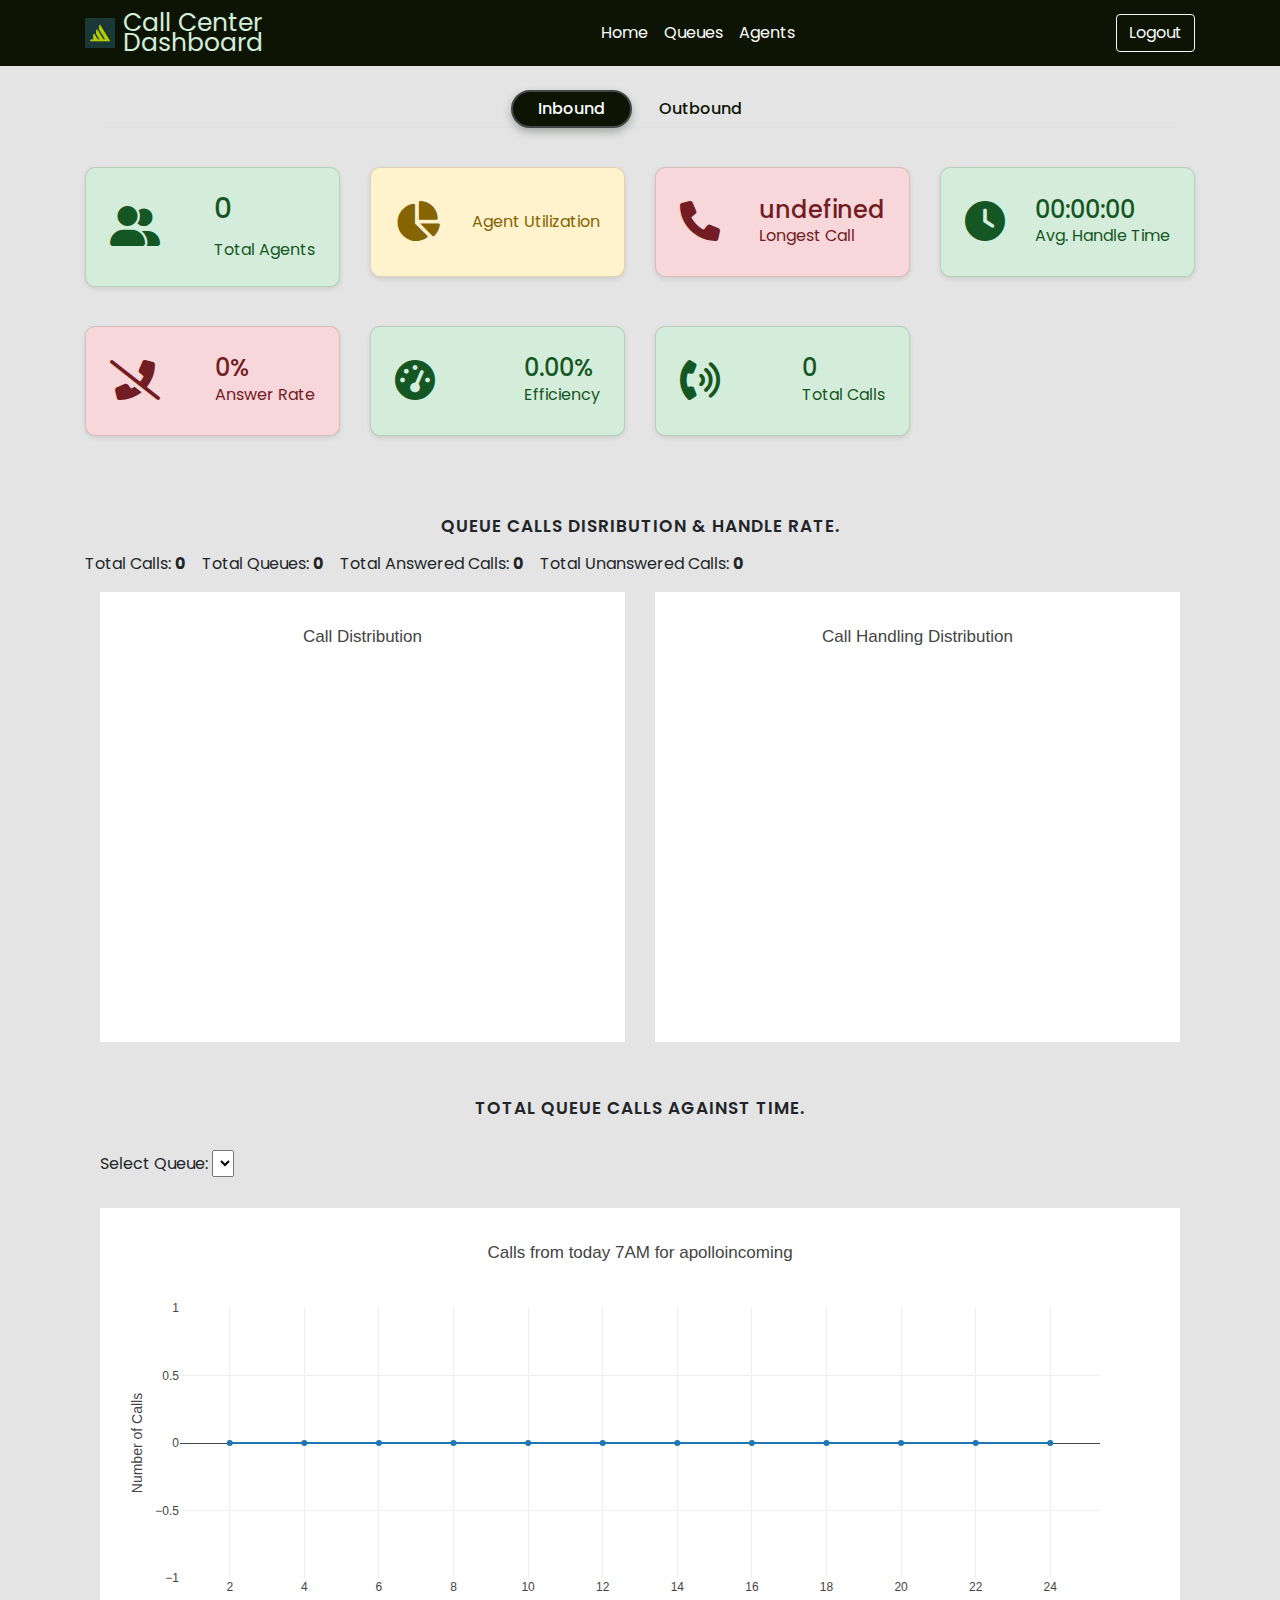
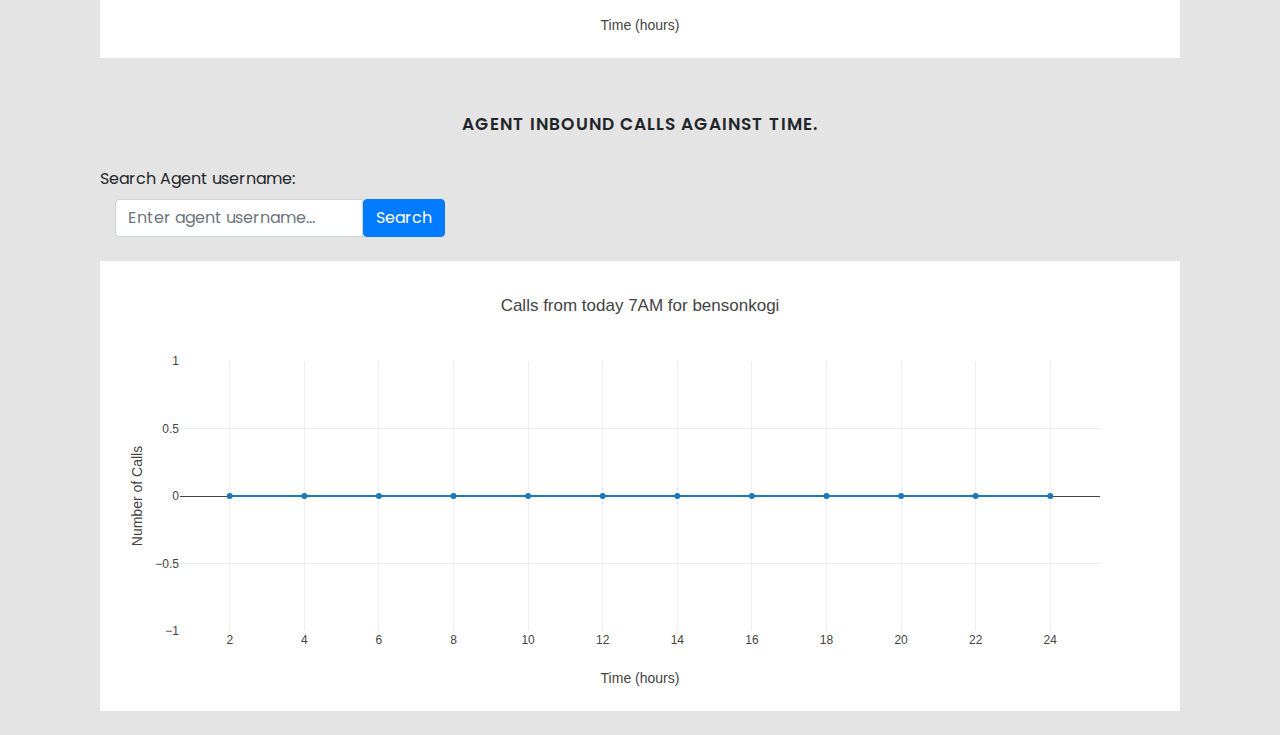
<file: ke/index.html>
<!DOCTYPE html>
<html lang="en">

<head>
    <meta charset="UTF-8">
    <meta name="viewport" content="width=device-width, initial-scale=1.0">
    <link rel="icon" type="image/x-icon" href="logo.jpeg">
    <title>CC Dashboard</title>

    <!-- Bootstrap CSS -->
    <link href="https://stackpath.bootstrapcdn.com/bootstrap/4.5.2/css/bootstrap.min.css" rel="stylesheet">
    <link rel="stylesheet" href="css/style.css">

    <!-- cdn icons -->
    <!-- Font Awesome for Icons -->
    <link rel="stylesheet" href="https://cdnjs.cloudflare.com/ajax/libs/font-awesome/6.0.0-beta3/css/all.min.css">

    <!-- jQuery dependency -->
    <script src="https://code.jquery.com/jquery-2.2.4.min.js"
        integrity="sha256-BbhdlvQf/xTY9gja0Dq3HiwQF8LaCRTXxZKRutelT44=" crossorigin="anonymous"></script>

    <!-- External JavaScript dependencies -->
    <script src="http://172.27.229.25:8090/assets/javascripts/shotgun.js" type="text/javascript"></script>
    <script src="cti.js" type="text/javascript"></script>
    <script src="callback.js" type="text/javascript"></script>
    <script src="membership.js" type="text/javascript"></script>

    <!-- WebRTC and SIP APIs -->
    <script src="xc_webrtc.js" type="text/javascript"></script>

    <!-- Plotly JS -->
    <script src="https://cdn.plot.ly/plotly-latest.min.js"></script>
    <style>

    </style>
</head>

<body>

    <nav class="navbar navbar-expand-lg navbar-custom">
        <div class="container">
            <!-- Logo and Company Name -->
            <a class="navbar-brand d-flex align-items-center" href="#">
                <img src="logo.jpeg" alt="Logo" width="30" height="30" class="d-inline-block align-text-top">
                <span class="ml-2 logo">Call Center <br> Dashboard</span>
            </a>

            <!-- Hamburger menu for mobile view -->
            <button class="navbar-toggler" type="button" data-bs-toggle="collapse" data-bs-target="#navbarNav"
                aria-controls="navbarNav" aria-expanded="false" aria-label="Toggle navigation">
                <span class="navbar-toggler-icon"></span>
            </button>

            <!-- Navigation Links -->
            <div class="collapse navbar-collapse justify-content-center" id="navbarNav">
                <ul class="navbar-nav">
                    <li class="nav-item">
                        <a class="nav-link active" aria-current="page" href="index.html">Home</a>
                    </li>
                    <li class="nav-item">
                        <a class="nav-link" href="queues.html">Queues</a>
                    </li>
                    <li class="nav-item">
                        <a class="nav-link" href="agents.html">Agents</a>
                    </li>
                </ul>
            </div>

            <!-- Login Button on the right -->
            <div class="d-flex">
                <a class="btn btn-outline-light" id="logout_btn" href="#">Logout</a>
            </div>
        </div>
    </nav>

    <!-- main section -->
    <div class="container my-3">

        <div class="container my-4">
            <ul class="nav nav-tabs justify-content-center" id="myTab" role="tablist">
                <li class="nav-item">
                    <a class="nav-link active custom-tab" id="inbound-tab" data-toggle="tab" href="#inbound" role="tab"
                        aria-controls="inbound" aria-selected="true">Inbound</a>
                </li>
                <li class="nav-item">
                    <a class="nav-link custom-tab" id="outbound-tab" data-toggle="tab" href="#outbound" role="tab"
                        aria-controls="outbound" aria-selected="false">Outbound</a>
                </li>
            </ul>
        </div>


        <div class="tab-content" id="myTabContent">
            <div class="tab-pane fade show active" id="inbound" role="tabpanel" aria-labelledby="inbound-tab">
                <div class="row g-3">
                    <div class="col-md-3 card-cards">
                        <div class="card card-custom card-success p-4">
                            <div class="d-flex justify-content-between align-items-center">
                                <div class="icon-container">
                                    <i class="fas fa-user-friends"></i>
                                </div>
                                <div>
                                    <h3 class="card-title total-agents" id="inboundAgentCountDisplay"></h3>
                                    <p class="card-text">Total Agents</p>
                                </div>
                            </div>
                        </div>
                    </div>

                    <div class="col-md-3 card-cards">
                        <div class="card card-custom card-warning p-4">
                            <div class="d-flex justify-content-between align-items-center">
                                <div class="icon-container">
                                    <i class="fas fa-chart-pie"></i>
                                </div>
                                <div>
                                    <h4 class="card-title mb-0" id="inboundAgentUtilization"></h4>
                                    <p class="card-text">Agent Utilization</p>
                                </div>
                            </div>
                        </div>
                    </div>

                    <div class="col-md-3 card-cards">
                        <div class="card card-custom card-danger p-4">
                            <div class="d-flex justify-content-between align-items-center">
                                <div class="icon-container">
                                    <i class="fas fa-phone"></i>
                                </div>
                                <div>
                                    <h4 class="card-title mb-0 longest-call" id="longestQueueCall"></h4>
                                    <p class="card-text">Longest Call</p>
                                </div>
                            </div>
                        </div>
                    </div>

                    <div class="col-md-3 card-cards">
                        <div class="card card-custom card-success p-4">
                            <div class="d-flex justify-content-between align-items-center">
                                <div class="icon-container">
                                    <i class="fas fa-clock"></i>
                                </div>
                                <div>
                                    <h4 class="card-title mb-0 average-handle-time" id="inboundAverageHandleTime"></h4>
                                    <p class="card-text">Avg. Handle Time</p>
                                </div>
                            </div>
                        </div>
                    </div>

                    <div class="col-md-3 card-cards">
                        <div class="card card-custom card-danger p-4">
                            <div class="d-flex justify-content-between align-items-center">
                                <div class="icon-container">
                                    <i class="fas fa-phone-slash"></i>
                                </div>
                                <div>
                                    <h4 class="card-title mb-0" id="answerRate"></h4>
                                    <p class="card-text">Answer Rate</p>
                                </div>
                            </div>
                        </div>
                    </div>

                    <div class="col-md-3 card-cards">
                        <div class="card card-custom card-success p-4">
                            <div class="d-flex justify-content-between align-items-center">
                                <div class="icon-container">
                                    <i class="fas fa-tachometer-alt"></i>
                                </div>
                                <div>
                                    <h4 class="card-title mb-0 agentEfficiency" id="inboundAgentEfficiency"></h4>
                                    <p class="card-text">Efficiency</p>
                                </div>
                            </div>
                        </div>
                    </div>

                    <div class="col-md-3 card-cards">
                        <div class="card card-custom card-success p-4">
                            <div class="d-flex justify-content-between align-items-center">
                                <div class="icon-container">
                                    <i class="fas fa-phone-volume"></i>
                                </div>
                                <div>
                                    <h4 class="card-title mb-0 agentEfficiency" id="totalCallsCard"></h4>
                                    <p class="card-text">Total Calls</p>
                                </div>
                            </div>
                        </div>
                    </div>

                </div>

                <div class="graph-section">

                    <div class="container text-center my-2">
                        <div class="row">
                            <div class="col-md-12">
                                <div class="section-heading pt-5 mb-2">
                                    <h4>queue Calls Disribution & handle rate.</h4>
                                </div>
                            </div>
                        </div>
                    </div>

                    <!-- pie charts section -->
                    <div class="container">
                        <div class="row">
                            <div id="stats d-flex" class="d-flex">
                                <p class="mr-3">Total Calls: <b><span id="totalCalls">0</span></b></p>
                                <p class="mr-3">Total Queues: <b><span id="totalQueues">0</span></b></p>
                                <p class="mr-3">Total Answered Calls: <b><span id="totalAnswered">0</span></b></p>
                                <p class="mr-3">Total Unanswered Calls: <b><span id="totalUnanswered">0</span></b></p>
                            </div>
                        </div>
                        <div class="row">
                            <div class="col-md-6">
                                <div id="myPlot" style="width:100%;max-width:700px"></div>
                            </div>

                            <div class="col-md-6">
                                <div id="myPlot2" style="width:100%;max-width:700px"></div>
                            </div>
                        </div>
                    </div>
                    <!-- pie charts section -->

                    <div class="container text-center my-2">
                        <div class="row">
                            <div class="col-md-12">
                                <div class="section-heading pt-5 mb-2">
                                    <h4>total queue calls against time.</h4>
                                </div>
                            </div>
                        </div>
                    </div>

                    <!-- Dropdown for selecting queues -->
                    <div class="container mt-4">
                        
                        <div class="mb-3">
                            <label for="queueSelect" class="form-label">Select Queue:</label>
                            <select id="queueSelect" class="form-select">
                                <option selected disabled>Select a queue</option>
                                <!-- Queue options will be inserted here -->
                            </select>
                        </div>
                        
                        <!-- Div for the line graph -->
                        <div id="myLineGraph" class="chart mt-4"></div>
                    </div>
                    <div class="container text-center my-2">
                        <div class="row">
                            <div class="col-md-12">
                                <div class="section-heading pt-5 mb-2">
                                    <h4>agent inbound calls against time.</h4>
                                </div>
                            </div>
                        </div>
                    </div>

                    <div class="container">
                        <div class="form-group mt-4">
                            <label for="agentSearch" class="form-label">Search Agent username:</label>
                            <div class="col-md-4">
                                <div class="input-group">
                                    <input type="text" id="agentSearch" class="form-control"
                                        placeholder="Enter agent username...">
                                    <button id="searchButton" class="btn btn-primary" type="button">Search</button>
                                </div>
                            </div>
                        </div>
                        <div id="AgentGraph" class="chart my-4"></div>
                    </div>

                </div>

            </div>

            <!-- Outbound stats -->
            <div class="tab-pane fade" id="outbound" role="tabpanel" aria-labelledby="outbound-tab">
                <div class="row g-3">
                    <div class="col-md-3 card-cards">
                        <div class="card card-custom card-success p-4">
                            <div class="d-flex justify-content-between align-items-center">
                                <div class="icon-container">
                                    <i class="fas fa-phone"></i>
                                </div>
                                <div>
                                    <h4 class="card-title mb-0 total-outbound-calls" id="outboundAgentsCount"></h4>
                                    <p class="card-text">Total Agents</p>
                                </div>
                            </div>
                        </div>
                    </div>

                    <div class="col-md-3 card-cards">
                        <div class="card card-custom card-success p-4">
                            <div class="d-flex justify-content-between align-items-center">
                                <div class="icon-container">
                                    <i class="fas fa-phone"></i>
                                </div>
                                <div>
                                    <h4 class="card-title mb-0 total-outbound-calls" id="outboundAgentUtilization"></h4>
                                    <p class="card-text">Agent Utilization</p>
                                </div>
                            </div>
                        </div>
                    </div>

                    <div class="col-md-3 card-cards">
                        <div class="card card-custom card-warning p-4">
                            <div class="d-flex justify-content-between align-items-center">
                                <div class="icon-container">
                                    <i class="fas fa-clock"></i>
                                </div>
                                <div>
                                    <h4 class="card-title mb-0 avg-outbound-talk-time" id="outboundAvgHandleTime"></h4>
                                    <p class="card-text">Avg. Handle Time</p>
                                </div>
                            </div>
                        </div>
                    </div>

                    <div class="col-md-3 card-cards">
                        <div class="card card-custom card-success p-4">
                            <div class="d-flex justify-content-between align-items-center">
                                <div class="icon-container">
                                    <i class="fas fa-check-circle"></i>
                                </div>
                                <div>
                                    <h4 class="card-title mb-0 successful-outbound-calls" id="totalOutboundCalls">
                                    </h4>
                                    <p class="card-text">Total Calls</p>
                                </div>
                            </div>
                        </div>
                    </div>

                    <div class="col-md-3 card-cards">
                        <div class="card card-custom card-danger p-4">
                            <div class="d-flex justify-content-between align-items-center">
                                <div class="icon-container">
                                    <i class="fas fa-clock"></i>
                                </div>
                                <div>
                                    <h4 class="card-title mb-0 longest-outbound-call" id="outboundLongestCall"></h4>
                                    <p class="card-text">Longest Call</p>
                                </div>
                            </div>
                        </div>
                    </div>

                    <div class="col-md-3 card-cards">
                        <div class="card card-custom card-success p-4">
                            <div class="d-flex justify-content-between align-items-center">
                                <div class="icon-container">
                                    <i class="fas fa-tachometer-alt"></i>
                                </div>
                                <div>
                                    <h4 class="card-title mb-0 outbound-efficiency" id="outboundEfficiency"></h4>
                                    <p class="card-text">Efficiency</p>
                                </div>
                            </div>
                        </div>
                    </div>
                </div>

                <div class="container text-center my-2"></div>
                <div class="row">
                    <div class="col-md-12">
                        <div class="section-heading pt-5 mb-2">
                            <h4>agent outbound calls against time.</h4>
                        </div>
                    </div>
                </div>

                <div class="container">
                    <div class="form-group mt-4">
                        <label for="agentInboundSearch" class="form-label">Search Agent by name:</label>
                        <div class="col-md-4">
                            <div class="input-group">
                                <input type="text" id="agentInboundSearch" class="form-control"
                                    placeholder="Enter agent name">
                                <button id="InboundsearchButton" class="btn btn-primary" type="button">Search</button>
                            </div>
                        </div>
                    </div>
                    <div id="AgentInboundGraph" class="chart my-4"></div>
                </div>
            </div>

        </div>
    </div>
    </div>

    <!-- Bootstrap JS and dependencies -->
    <script src="script.js"></script>
    <script src="https://stackpath.bootstrapcdn.com/bootstrap/4.5.2/js/bootstrap.bundle.min.js"></script>

    <script>

        // Main logic to load PBX data when the window is loaded
        window.onload = async function () {
            callDistribution();
            // sampleRun();
        };

    </script>
</body>

</html>
</file>
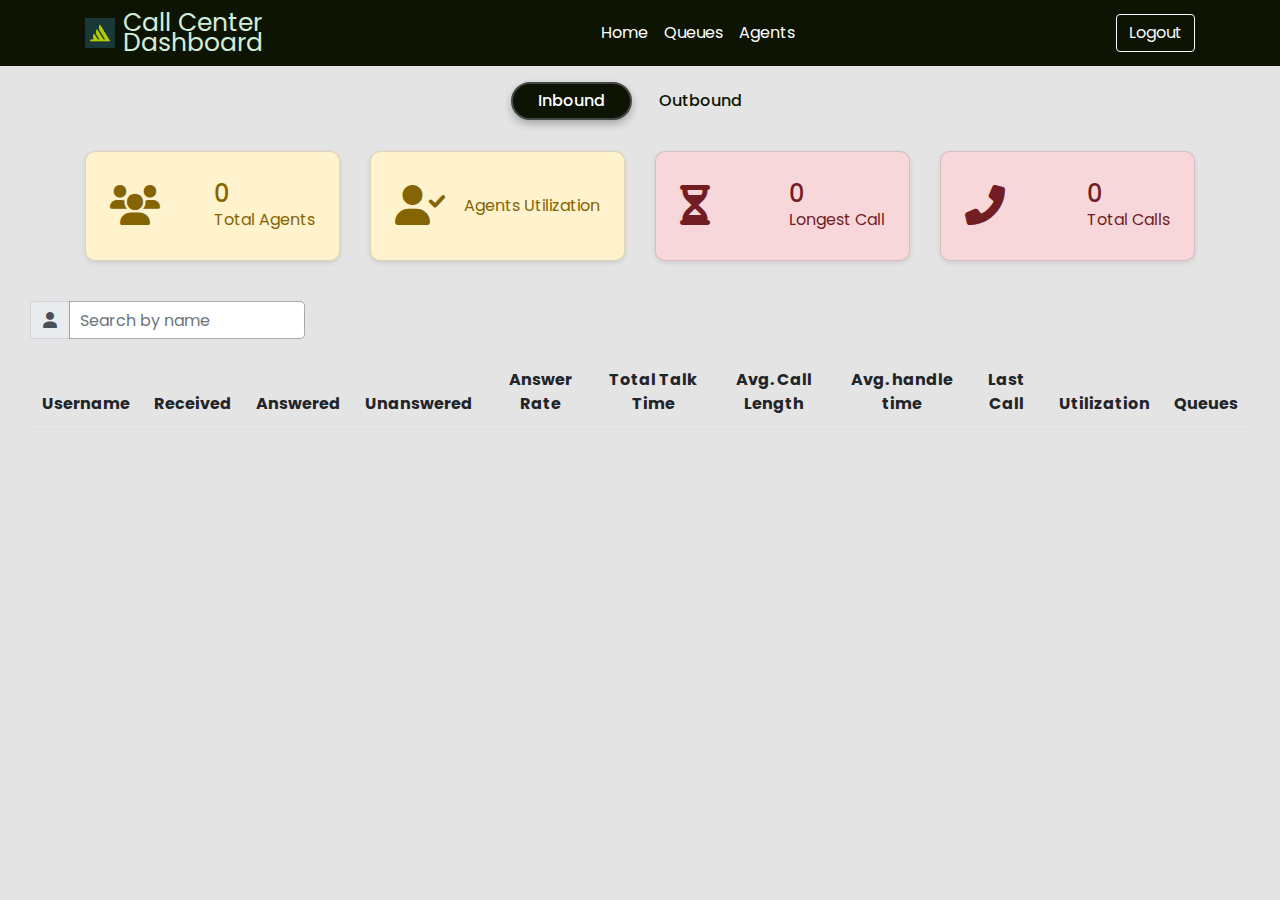
<file: ke/agents.html>
<!DOCTYPE html>
<html lang="en">

<head>
    <meta charset="UTF-8">
    <meta name="viewport" content="width=device-width, initial-scale=1.0">
    <link rel="icon" type="image/x-icon" href="logo.jpeg">
    <title>CC Dashboard</title>

    <!-- Bootstrap CSS -->
    <link href="https://stackpath.bootstrapcdn.com/bootstrap/4.5.2/css/bootstrap.min.css" rel="stylesheet">
    <link rel="stylesheet" href="css/style.css">

    <!-- cdn icons -->
    <!-- Font Awesome for Icons -->
    <link rel="stylesheet" href="https://cdnjs.cloudflare.com/ajax/libs/font-awesome/6.0.0-beta3/css/all.min.css">

    <!-- jQuery dependency -->
    <script src="https://code.jquery.com/jquery-2.2.4.min.js"
        integrity="sha256-BbhdlvQf/xTY9gja0Dq3HiwQF8LaCRTXxZKRutelT44=" crossorigin="anonymous"></script>

    <!-- External JavaScript dependencies -->
    <script src="http://172.27.229.25:8090/assets/javascripts/shotgun.js" type="text/javascript"></script>
    <script src="cti.js" type="text/javascript"></script>
    <script src="callback.js" type="text/javascript"></script>
    <script src="membership.js" type="text/javascript"></script>

    <!-- WebRTC and SIP APIs -->
    <script src="xc_webrtc.js" type="text/javascript"></script>

    <!-- Plotly JS -->
    <script src="https://cdn.plot.ly/plotly-latest.min.js"></script>

</head>

<body>
    <nav class="navbar navbar-expand-lg navbar-custom">
        <div class="container">
            <!-- Logo and Company Name -->
            <a class="navbar-brand d-flex align-items-center" href="index.html">
                <img src="logo.jpeg" alt="Logo" width="30" height="30" class="d-inline-block align-text-top">
                <span class="ml-2 logo">Call Center <br> Dashboard</span>
            </a>

            <!-- Hamburger menu for mobile view -->
            <button class="navbar-toggler" type="button" data-bs-toggle="collapse" data-bs-target="#navbarNav"
                aria-controls="navbarNav" aria-expanded="false" aria-label="Toggle navigation">
                <span class="navbar-toggler-icon"></span>
            </button>

            <!-- Navigation Links -->
            <div class="collapse navbar-collapse justify-content-center" id="navbarNav">
                <ul class="navbar-nav">
                    <li class="nav-item">
                        <a class="nav-link active" aria-current="page" href="index.html">Home</a>
                    </li>
                    <li class="nav-item">
                        <a class="nav-link" href="queues.html">Queues</a>
                    </li>
                    <li class="nav-item">
                        <a class="nav-link" href="agents.html">Agents</a>
                    </li>
                </ul>
            </div>

            <!-- Login Button on the right -->
            <div class="d-flex">
                <a class="btn btn-outline-light" id="logout_btn" href="#">Logout</a>
            </div>
        </div>
    </nav>

    <!-- Main Section -->
    <div class="container-fluid my-3">
        <!-- Tabs -->
        <ul class="nav nav-tabs justify-content-center" id="myTab" role="tablist">
            <li class="nav-item">
                <a class="nav-link active custom-tab" id="inbound-tab" data-toggle="tab" href="#inbound" role="tab"
                    aria-controls="inbound" aria-selected="true">Inbound</a>
            </li>
            <li class="nav-item">
                <a class="nav-link custom-tab" id="outbound-tab" data-toggle="tab" href="#outbound" role="tab"
                    aria-controls="outbound" aria-selected="false">Outbound</a>
            </li>
        </ul>

        <!-- Tab Content -->
        <div class="tab-content" id="myTabContent">
            <!-- Inbound Tab Pane -->
            <div class="tab-pane fade show active" id="inbound" role="tabpanel" aria-labelledby="inbound-tab">
                <!-- Scorecards for Inbound -->
                <div class="container my-3">
                    <div class="row g-3">
                        <div class="col-md-3 card-cards">
                            <div class="card card-custom card-warning p-4">
                                <div class="d-flex justify-content-between align-items-center">
                                    <div class="icon-container">
                                        <i class="fas fa-users"></i>
                                    </div>
                                    <div>
                                        <h4 class="card-title mb-0" id="totalInboundAgents"></h4>
                                        <p class="card-text">Total Agents</p>
                                    </div>
                                </div>
                            </div>
                        </div>

                        <div class="col-md-3 card-cards">
                            <div class="card card-custom card-warning p-4">
                                <div class="d-flex justify-content-between align-items-center">
                                    <div class="icon-container">
                                        <i class="fas fa-user-check"></i>
                                    </div>
                                    <div>
                                        <h4 class="card-title mb-0" id="inboundAgentsUtilization"></h4>
                                        <p class="card-text">Agents Utilization</p>
                                    </div>
                                </div>
                            </div>
                        </div>

                        <div class="col-md-3 card-cards">
                            <div class="card card-custom card-danger p-4">
                                <div class="d-flex justify-content-between align-items-center">
                                    <div class="icon-container">
                                        <i class="fas fa-hourglass-half"></i>
                                    </div>
                                    <div>
                                        <h4 class="longest-inbound-call card-title mb-0"></h4>
                                        <p class="card-text">Longest Call</p>
                                    </div>
                                </div>
                            </div>
                        </div>

                        <div class="col-md-3 card-cards">
                            <div class="card card-custom card-danger p-4">
                                <div class="d-flex justify-content-between align-items-center">
                                    <div class="icon-container">
                                        <i class="fas fa-phone-alt"></i>
                                    </div>
                                    <div>
                                        <h4 class="total-inbound-calls card-title mb-0"></h4>
                                        <p class="card-text">Total Calls</p>
                                    </div>
                                </div>
                            </div>
                        </div>
                    </div>
                </div>

                <div class="container" style="max-width: 1400px;">
                    <!-- Inbound Search Filter -->
                    <div class="row g-2 mb-3">
                        <div class="col-md-3 d-flex custom-search">
                            <div class="input-group mr-2">
                                <div class="input-group-prepend">
                                    <span class="input-group-text" id="name-addon">
                                        <i class="fas fa-user"></i>
                                    </span>
                                </div>
                                <input type="text" class="form-control" id="inboundSearchInput" onkeyup="searchTable()"
                                    placeholder="Search by name" aria-label="Search by name"
                                    aria-describedby="name-addon">
                            </div>
                        </div>
                    </div>

                    <!-- Inbound Table -->
                    <table class="table table-striped" id="inboundTable">
                        <thead>
                            <tr>
                                <th scope="col">Username</th>
                                <th scope="col">Received</th>
                                <th scope="col">Answered</th>
                                <th scope="col">Unanswered</th>
                                <th scope="col">Answer Rate</th>
                                <th scope="col">Total Talk Time</th>
                                <th scope="col">Avg. Call Length</th>
                                <th scope="col">Avg. handle time</th>
                                <th scope="col">Last Call</th>
                                <th scope="col">Utilization</th>
                                <th scope="col">Queues</th>
                            </tr>
                        </thead>
                        <tbody>
                            <!-- populated dynamically -->
                        </tbody>
                    </table>
                </div>

            </div>

            <!-- Queue Modal -->
            <div class="modal fade" id="queueModal" tabindex="-1" role="dialog" aria-labelledby="queueModalLabel"
                aria-hidden="true">
                <div class="modal-dialog" role="document">
                    <div class="modal-content">
                        <div class="modal-header">
                            <h5 class="modal-title" id="queueModalLabel">Queues for <span id="modalUsername"></span>
                            </h5>
                            <button type="button" class="close" data-dismiss="modal" aria-label="Close">
                                <span aria-hidden="true">&times;</span>
                            </button>
                        </div>
                        <div class="modal-body">
                            <ul id="queueList" class="list-group">
                                <!-- Queues will be populated here -->
                            </ul>
                        </div>
                        <div class="modal-footer">
                            <button type="button" class="btn btn-secondary" data-dismiss="modal">Close</button>
                        </div>
                    </div>
                </div>
            </div>

            <!-- Outbound Tab Pane -->
            <div class="tab-pane fade" id="outbound" role="tabpanel" aria-labelledby="outbound-tab">
                <!-- Scorecards for Outbound -->
                <div class="container my-3">

                    <div class="row g-3">

                        <div class="col-md-3 card-cards">
                            <div class="card card-custom card-warning p-4">
                                <div class="d-flex justify-content-between align-items-center">
                                    <div class="icon-container">
                                        <i class="fas fa-users"></i>
                                    </div>
                                    <div>
                                        <h4 class="card-title mb-0 totalAgentsCount"></h4>
                                        <p class="card-text">Total Agents</p>
                                    </div>
                                </div>
                            </div>
                        </div>
                        <div class="col-md-3 card-cards">
                            <div class="card card-custom card-danger p-4">
                                <div class="d-flex justify-content-between align-items-center">
                                    <div class="icon-container">
                                        <i class="fas fa-user-check"></i>
                                    </div>
                                    <div>
                                        <h4 class="card-title mb-0" id="totalOutboundAgents"></h4>
                                        <p class="card-text">Agent Utilization</p>
                                    </div>
                                </div>
                            </div>
                        </div>
                        <div class="col-md-3 card-cards">
                            <div class="card card-custom card-danger p-4">
                                <div class="d-flex justify-content-between align-items-center">
                                    <div class="icon-container">
                                        <i class="fas fa-hourglass-half"></i>
                                    </div>
                                    <div>
                                        <h4 class="card-title mb-0" id="longest-outbound-call"></h4>
                                        <p class="card-text">Longest Call</p>
                                    </div>
                                </div>
                            </div>
                        </div>
                        <div class="col-md-3 card-cards">
                            <div class="card card-custom card-danger p-4">
                                <div class="d-flex justify-content-between align-items-center">
                                    <div class="icon-container">
                                        <i class="fas fa-phone-alt"></i>
                                    </div>
                                    <div>
                                        <h4 class="longest-call card-title mb-0 outBoundCalls"></h4>
                                        <p class="card-text">Dialed Calls</p>
                                    </div>
                                </div>
                            </div>
                        </div>
                        <div class="col-md-3 card-cards">
                            <div class="card card-custom card-danger p-4">
                                <div class="d-flex justify-content-between align-items-center">
                                    <div class="icon-container">
                                        <i class="fas fa-check-circle"></i>
                                    </div>
                                    <div>
                                        <h4 class="longest-call card-title mb-0" id="successfulCalls"></h4>
                                        <p class="card-text">Successful Calls</p>
                                    </div>
                                </div>
                            </div>
                        </div>

                    </div>
                </div>

                <div class="container" style="max-width: 1400px;">
                    <!-- Outbound Search Filter -->
                    <div class="row g-2 mb-3">
                        <div class="col-md-3 d-flex custom-search">
                            <div class="input-group mr-2">
                                <div class="input-group-prepend">
                                    <span class="input-group-text" id="name-addon-outbound">
                                        <i class="fas fa-user"></i>
                                    </span>
                                </div>
                                <input type="text" class="form-control" id="outboundSearchInput" onkeyup="searchTable()"
                                    placeholder="Search by name" aria-label="Search by name"
                                    aria-describedby="name-addon-outbound">
                            </div>
                        </div>
                    </div>
                    <!-- Outbound Table -->
                    <table class="table table-striped" id="outboundTable">
                        <thead>
                            <tr>
                                <th scope="col">Username</th>
                                <th scope="col">Dialed Calls</th>
                                <th scope="col">Successful Calls</th>
                                <th scope="col">Total Talk Time</th>
                                <th scope="col">Avg Call length</th>
                                <th scope="col">Avg Handle Time</th>
                                <th scope="col">Last Call</th>
                                <th scope="col">Utilization</th>
                            </tr>
                        </thead>
                        <tbody>
                            <!-- populated dynamically -->
                        </tbody>
                    </table>
                </div>


            </div>

        </div>
    </div>


    <!-- JavaScript logic -->
    <script src="script.js"></script>
    <script>

        // Event delegation for showing queues modal
        document.addEventListener('click', function (event) {
            if (event.target.matches('.show-queues')) {
                event.preventDefault();

                // Get agent name and queue names from data attributes
                const agentName = event.target.getAttribute('data-agent-name');
                const queueNames = event.target.getAttribute('data-queues');

                // Set modal title with agent name
                document.getElementById('modalUsername').innerText = agentName;
                const queueList = document.getElementById('queueList');
                queueList.innerHTML = '';

                // Populate the list of queues
                queueNames.split(', ').forEach(queueName => {
                    const listItem = document.createElement('li');
                    listItem.className = 'list-group-item';
                    listItem.innerText = queueName;
                    queueList.appendChild(listItem);
                });
                // Show the modal
                $('#queueModal').modal('show');
            }
        });

        window.onload = async function () {
            updateAgentStatisticsTable();

        };
    </script>

    <!-- Bootstrap JS and dependencies -->
    <script src="https://code.jquery.com/jquery-3.5.1.slim.min.js"></script>
    <script src="https://cdn.jsdelivr.net/npm/@popperjs/core@2.5.4/dist/umd/popper.min.js"></script>
    <script src="https://stackpath.bootstrapcdn.com/bootstrap/4.5.2/js/bootstrap.min.js"></script>

</body>

</html>
</file>
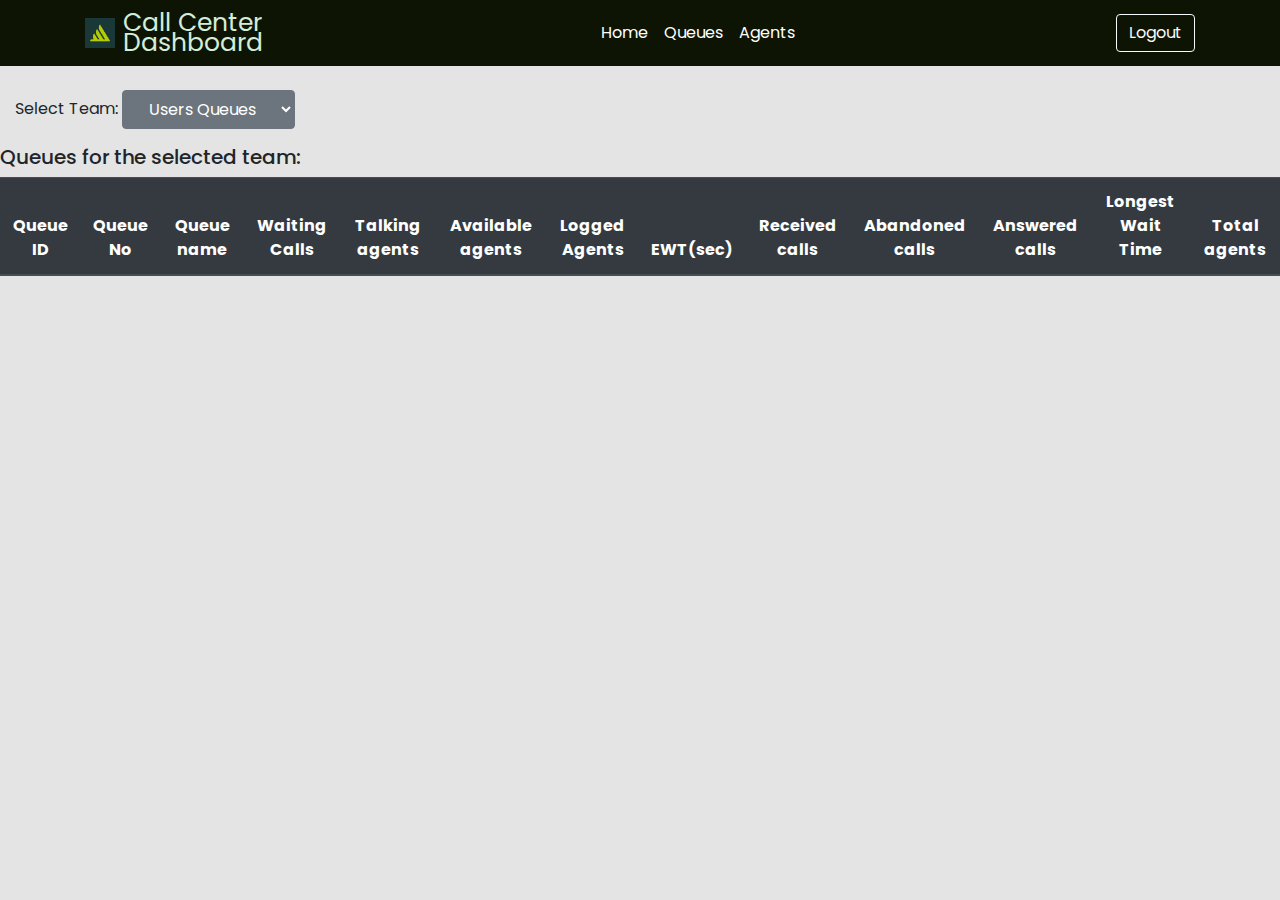
<file: ke/queues.html>
<!DOCTYPE html>
<html lang="en">

<head>
    <meta charset="UTF-8">
    <meta name="viewport" content="width=device-width, initial-scale=1.0">
    <link rel="icon" type="image/x-icon" href="logo.jpeg">
    <title>CC Dashboard</title>

    <!-- Bootstrap CSS -->
    <link href="https://stackpath.bootstrapcdn.com/bootstrap/4.5.2/css/bootstrap.min.css" rel="stylesheet">
    <link rel="stylesheet" href="css/style.css">

    <!-- cdn icons -->
    <!-- Font Awesome for Icons -->
    <link rel="stylesheet" href="https://cdnjs.cloudflare.com/ajax/libs/font-awesome/6.0.0-beta3/css/all.min.css">

    <!-- jQuery dependency -->
    <script src="https://code.jquery.com/jquery-2.2.4.min.js"
        integrity="sha256-BbhdlvQf/xTY9gja0Dq3HiwQF8LaCRTXxZKRutelT44=" crossorigin="anonymous"></script>

    <!-- External JavaScript dependencies -->
    <script src="http://172.27.204.21:8090/assets/javascripts/shotgun.js" type="text/javascript"></script>
    <script src="cti.js" type="text/javascript"></script>
    <script src="callback.js" type="text/javascript"></script>
    <script src="membership.js" type="text/javascript"></script>

    <!-- WebRTC and SIP APIs -->
    <script src="xc_webrtc.js" type="text/javascript"></script>

    <!-- Plotly JS -->
    <script src="https://cdn.plot.ly/plotly-latest.min.js"></script>

</head>

<body>
    <nav class="navbar navbar-expand-lg navbar-custom">
        <div class="container">
            <!-- Logo and Company Name -->
            <a class="navbar-brand d-flex align-items-center" href="index.html">
                <img src="logo.jpeg" alt="Logo" width="30" height="30" class="d-inline-block align-text-top">
                <span class="ml-2 logo">Call Center <br> Dashboard</span>
            </a>

            <!-- Hamburger menu for mobile view -->
            <button class="navbar-toggler" type="button" data-bs-toggle="collapse" data-bs-target="#navbarNav"
                aria-controls="navbarNav" aria-expanded="false" aria-label="Toggle navigation">
                <span class="navbar-toggler-icon"></span>
            </button>

            <!-- Navigation Links -->
            <div class="collapse navbar-collapse justify-content-center" id="navbarNav">
                <ul class="navbar-nav ">
                    <li class="nav-item">
                        <a class="nav-link active" aria-current="page" href="index.html">Home</a>
                    </li>
                    <li class="nav-item">
                        <a class="nav-link" href="queues.html">Queues</a>
                    </li>
                    <li class="nav-item">
                        <a class="nav-link" href="agents.html">Agents</a>
                    </li>
                </ul>
            </div>

            <div class="d-flex">
                <a class="btn btn-outline-light" id="logout_btn" href="#">Logout</a>
            </div>
        </div>
    </nav>

    <!-- main section -->

    <!-- <div class="container mt-2">
        <div class="row g-3">
            <div class="col-md-3 card-cards">
                <div class="card card-custom card-success p-4">
                    <div class="d-flex justify-content-between align-items-center">
                        <div class="icon-container">
                            <i class="fas fa-user-friends"></i>
                        </div>
                        <div>
                            <h3 id="ewtScoreCard" class="card-title LongestWaitTime" id="total-calls"></h3>
                            <p class="card-text">Max. waiting time</p>
                        </div>
                    </div>
                </div>
            </div>

            <div class="col-md-3 card-cards">
                <div class="card card-custom card-warning p-4">
                    <div class="d-flex justify-content-between align-items-center">
                        <div class="icon-container">
                            <i class="fas fa-chart-pie"></i>
                        </div>
                        <div>
                            <h4 id="waitingCallsScoreCard" class="card-title mb-0 percentage"></h4>
                            <p id="" class="card-text ">Efficiency</p>
                        </div>
                    </div>
                </div>
            </div>

        </div>
    </div> -->

    <div class="container-fluid">
        <div class="form-group mt-4">
            <label for="teamDropdown" class="form-label">Select Team:</label>
            <select id="teamDropdown" class="form-select btn btn-secondary">
                <option value="users">Users Queues</option>
                <option value="fas">FAS</option>
                <option value="apolloincoming">Apollo Incoming</option>
            </select>
        </div>

        <div class="row">
            <h5>Queues for the selected team:</h5>
            <table class="table table-striped" id="queueStatsTable">
                <thead class="thead-dark">
                    <tr>
                        <th>Queue ID</th>
                        <th>Queue No</th>
                        <th>Queue name</th>
                        <th>Waiting Calls</th>
                        <th>Talking agents</th>
                        <th>Available agents</th>
                        <th>Logged Agents</th>
                        <th>EWT(sec)</th>
                        <th>Received calls</th>
                        <th>Abandoned calls</th>
                        <th>Answered calls</th>
                        <!-- <th>Percentage answered</th> -->
                        <th>Longest Wait Time</th>
                        <th>Total agents</th>
                    </tr>
                </thead>
                <tbody>

                </tbody>
            </table>

        </div>
    </div>

    <script src="script.js"></script>

    <script>

        // async function pbx1(type, filteredQueues = null) {
        //     const token = 'eyJ0eXAiOiJKV1QiLCJhbGciOiJIUzI1NiJ9.eyJsb2dpbiI6ImJlbnNvbmtvZ2kiLCJleHBpcmVzVGltZSI6eyJ1bnRpbCI6MTczMTA2Njc2NH19.U41DFvzAv8RwjsAjHu42ziHC5lpKNm45TOmvGoUoqNs';
        //     const username = 'bensonkogi';
        //     const phoneNumber = '3400';
        //     const wsurl = "wss://172.27.204.21/xuc/api/2.0/cti?token=" + token;
        //     console.log("Initializing WebSocket connection... to 172.27.204.21(PBX 1) to get ---", type);
        //     try {
        //         // Initialize WebSocket connection and get data
        //         await Cti.WebSocket.init(wsurl, username, phoneNumber);
        //         console.log("WebSocket connection established for PBX1");
        //         // Set a timeout to allow the connection to establish
        //         const data = await new Promise((resolve) => {
        //             setTimeout(() => {
        //                 console.log("Assuming WebSocket connection established for PBX1.");
        //                 resolve(getData(type, filteredQueues));
        //             }, 5000);
        //         });
        //         return data;
        //     } catch (error) {
        //         console.error("Failed to initialize WebSocket for PBX1:", error);
        //     }
        // }

        // async function pbx2(type, filteredQueues = null) {
        //     const token = 'eyJ0eXAiOiJKV1QiLCJhbGciOiJIUzI1NiJ9.eyJsb2dpbiI6ImJlbnNvbmtvZ2kiLCJleHBpcmVzVGltZSI6eyJ1bnRpbCI6MTczMTA2NTgyMX19.-vKJ1abKCtkgiY9hRyfQLTxmfebcE8APKqgHN9GBoMk';
        //     const username = 'bensonkogi';
        //     const phoneNumber = '3400';
        //     const wsurl = "wss://172.27.229.25/xuc/api/2.0/cti?token=" + token;
        //     console.log("Initializing WebSocket connection... to 172.27.229.25 (PBX 2) to get ----", type);

        //     try {
        //         // Initialize WebSocket connection and get data
        //         await Cti.WebSocket.init(wsurl, username, phoneNumber);
        //         console.log("WebSocket connection established for PBX2");

        //         // Set a timeout to allow the connection to establish
        //         const data = await new Promise((resolve) => {
        //             setTimeout(() => {
        //                 console.log("Assuming WebSocket connection established for PBX2.");
        //                 resolve(getData(type, filteredQueues));
        //             }, 5000);
        //         });
        //         console.log("This data was got gfrom PBX222222222222222222222222222222222222222222222222222222222222222222", data);

        //         return data;

        //     } catch (error) {
        //         console.error("Failed to initialize WebSocket for PBX2:", error);
        //     }
        // }

        // function mergeData() {
        //     const result = [];
        //     for (let i = 0; i < arguments.length; i++) {
        //         const array = arguments[i];
        //         if (Array.isArray(array)) {
        //             for (let j = 0; j < array.length; j++) {
        //                 result.push(array[j]);
        //             }
        //         }
        //     }
        //     return result;
        // }


        // // On window load, connect to both PBXs and merge their data
        // window.onload = async function () {
        //     try {
        //         // Get queue data from PBX 1
        //         const pbx1Queue = await pbx1("queueList");
        //         console.log("PBX 1 QUEUES-----------------------------------:", pbx1Queue);
        //         const pbx2Queue = await pbx2("queueList");
        //         console.log("PBX 2 QUEUES-----------------------------------:", pbx2Queue);
        //         let combinedQueues = mergeData(pbx1Queue, pbx2Queue);
        //         console.log("MERGED QUEUES FOR PBX 1 & PBX 2++++++++++++++++++++++++++++++++", combinedQueues);

        //         // Get Queue Member Data
        //         const pbx1QueueMember = await pbx1("QueueMemberList");
        //         console.log("PBX 1 QUEUES-MEMBERS-----------------------------------:", pbx1QueueMember);
        //         const pbx2QueueMember = await pbx2("QueueMemberList");
        //         console.log("PBX 2 QUEUES-MEMBERS-----------------------------------:", pbx2QueueMember);
        //         let mergedMembers = mergeData(pbx1QueueMember, pbx2QueueMember);
        //         console.log("MERGED QUEUES MEMBERS FOR PBX 1 & PBX 2++++++++++++++++++++++++++++++++", mergedMembers);

        //         // Initialize the dropdown change event listener
        //         const teamDropdown = document.querySelector("#teamDropdown");

        //         // Function to fetch and display stats for the selected team
        //         async function updateQueueStatsForSelectedTeam() {
        //             const selectedTeam = teamDropdown.value;
        //             const queueIds = teamQueueMapping[selectedTeam];
        //             console.log("Queue IDs for selected team:", queueIds);

        //             // Filter queues based on the selected team
        //             let filteredQueues = combinedQueues.filter(queue => queueIds.includes(queue.id));
        //             console.log("Filtered Queues for Team:", filteredQueues);

        //             // Fetch Queue Stats for the filtered queues
        //             const pbx1QueueStats = await pbx1("QueueStatistics", filteredQueues);
        //             console.log("PBX 1 QUEUES-STATISTICS-----------------------------------:", pbx1QueueStats);
        //             const pbx2QueueStats = await pbx2("QueueStatistics", filteredQueues);
        //             console.log("PBX 2 QUEUES-STATISTICS-----------------------------------:", pbx2QueueStats);
        //             let combinedStats = mergeData(pbx1QueueStats, pbx2QueueStats);
        //             console.log("MERGED QUEUES-STATISTICS FOR PBX 1 & PBX 2++++++++++++++++++++++++++++++++", combinedStats);
        //         }

        //         // Initially load stats for the default selected team
        //         updateQueueStatsForSelectedTeam();

        //         // Add an event listener to the dropdown to update stats when the team changes
        //         teamDropdown.addEventListener('change', function () {
        //             const tbody = document.querySelector("#queueStatsTable tbody");
        //             tbody.innerHTML = '';
        //             updateQueueStatsForSelectedTeam();
        //         });

        //     } catch (error) {
        //         console.error("Error while connecting or processing PBXs:", error);
        //     }
        // };



        window.onload = async function () {
            try {
                const combinedQueues = await connectToPBX("queueList");
                console.log("Combined Queues for all PBXs:", combinedQueues);
                const combinedMembers = await connectToPBX("QueueMemberList");
                console.log("Combined Queue Members for all PBXs:", combinedMembers);
                updateQueueStatsForSelectedTeam(combinedQueues);
                const teamDropdown = document.querySelector("#teamDropdown");
                teamDropdown.addEventListener('change', () => {
                    const tbody = document.querySelector("#queueStatsTable tbody");
                    tbody.innerHTML = '';
                    updateQueueStatsForSelectedTeam(combinedQueues);
                });
            } catch (error) {
                console.error("Error connecting or processing PBX data:", error);
            }
        };
    </script>

    <!-- Bootstrap JS and dependencies -->
    <script src="https://code.jquery.com/jquery-3.5.1.slim.min.js"></script>
    <script src="https://cdn.jsdelivr.net/npm/@popperjs/core@2.5.4/dist/umd/popper.min.js"></script>
    <script src="https://stackpath.bootstrapcdn.com/bootstrap/4.5.2/js/bootstrap.min.js"></script>
</body>

</html>
</file>
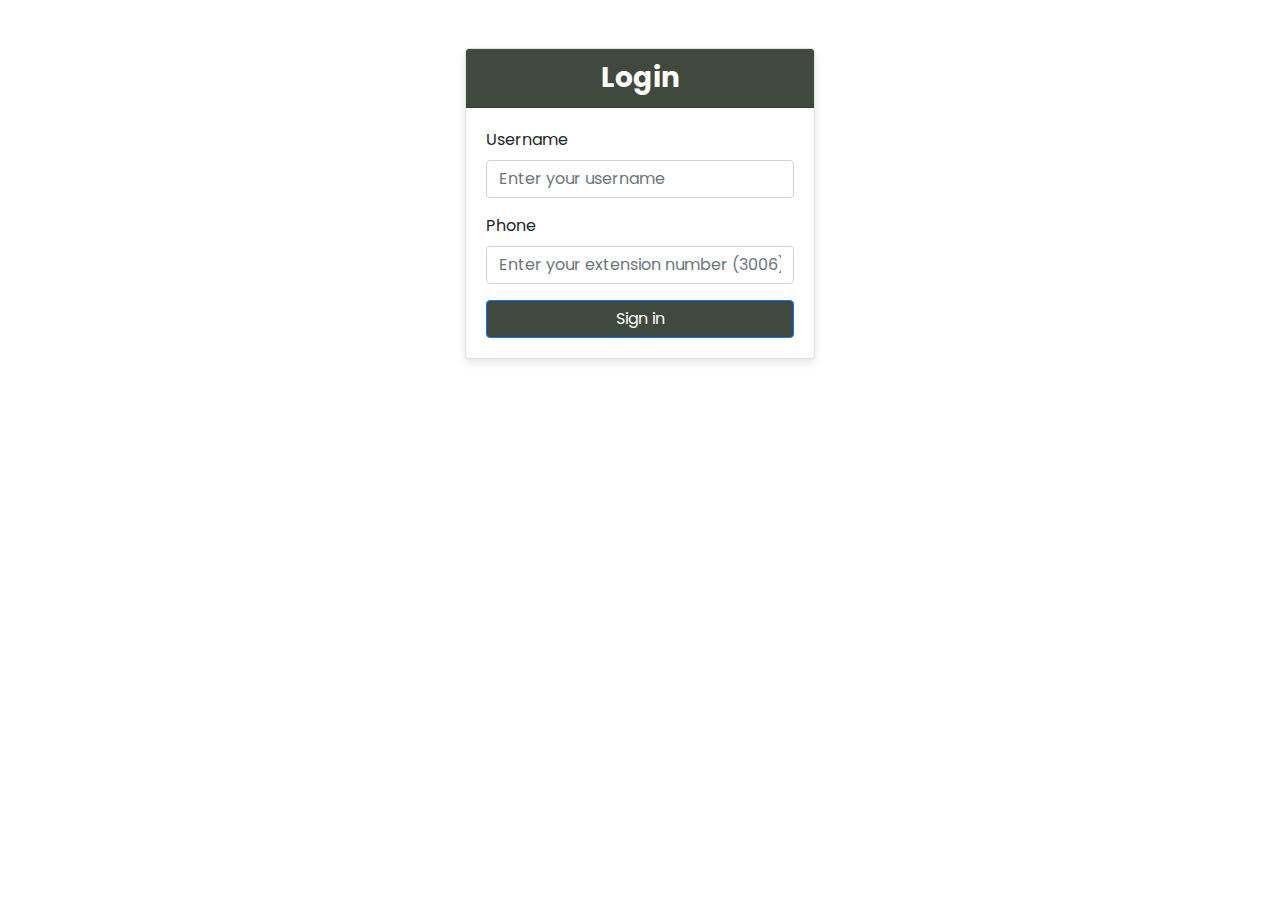
<file: ke/signin.html>
<!DOCTYPE html>
<html lang="en">

    <head>
        <meta charset="UTF-8">
        <meta http-equiv="X-UA-Compatible" content="IE=edge">
        <meta name="viewport" content="width=device-width, initial-scale=1.0">
        <title>XuC Basic App</title>
        <link rel="stylesheet" href="css/style.css">

        <!-- Plotly JS -->
        <script src="https://cdn.plot.ly/plotly-latest.min.js"></script>

        <!-- Bootstrap CSS CDN -->
        <link href="https://stackpath.bootstrapcdn.com/bootstrap/4.5.2/css/bootstrap.min.css" rel="stylesheet">

        <!-- Font Awesome for Icons -->
        <link rel="stylesheet" href="https://cdnjs.cloudflare.com/ajax/libs/font-awesome/6.0.0-beta3/css/all.min.css">

        <!-- jQuery dependency -->
        <script src="https://code.jquery.com/jquery-2.2.4.min.js" integrity="sha256-BbhdlvQf/xTY9gja0Dq3HiwQF8LaCRTXxZKRutelT44=" crossorigin="anonymous"></script>

        <!-- External JavaScript dependencies -->
        <!-- <script src="http://192.168.100.16:8090/assets/javascripts/shotgun.js" type="text/javascript"></script> -->
        <script src="cti.js" type="text/javascript"></script>
        <script src="callback.js" type="text/javascript"></script>
        <script src="membership.js" type="text/javascript"></script>

        <!-- WebRTC and SIP APIs -->
        <script src="xc_webrtc.js" type="text/javascript"></script>

        <style>
            .login-bg {
            background-color: rgba(15, 27, 13, 0.795);
        }
      </style>
    </head>
    <body>
        <div class="container mt-5">
            <div class="row justify-content-center">
                <div class="col-md-4">
                    <div class="card">
                        <h3 class="card-header login-bg text-center text-white"> Login </h3>
                        <div class="card-body">
                            <form>
                                <div class="form-group">
                                    <label for="username">Username</label>
                                    <input type="text" class="form-control"id="username" placeholder="Enter your username">
                                </div>
                                <div class="form-group">
                                    <label for="password">Phone</label>
                                    <input type="text" class="form-control" id="phoneNumber" placeholder="Enter your extension number (3006)">
                                </div>
                            </form>
                            <button id="login_btn" type="submit" class="btn btn-primary login-bg btn-block">Sign in</button>
                        </div>
                    </div>
                </div>
            </div>
        </div>
        <!-- JavaScript logic -->
        <script src="script.js"></script>
        <script src="https://stackpath.bootstrapcdn.com/bootstrap/4.5.2/js/bootstrap.min.js"></script>
    </body>
</html>
</file>
<file: ke/css/style.css>
@import url('https://fonts.googleapis.com/css2?family=Poppins:ital,wght@0,100;0,200;0,300;0,400;0,500;0,600;0,700;0,800;0,900;1,100;1,200;1,300;1,400;1,500;1,600;1,700;1,800;1,900&display=swap');

* {
    margin: 0;
    padding: 0;
    box-sizing: border-box;
    font-family: "Poppins", sans-serif;
    /* font-weight: 400; */
}

:root {
    --color-primary: #0b2711c4;
    --color-bg: #e4e4e4;
    --color-success: #28a745;
}

body {
    background-color: var(--color-bg);
}

header {
    background-color: #101310d5;
}

.card {
    border-radius: 10px;
    box-shadow: 0 4px 8px rgba(0, 0, 0, 0.1);
}

.card-header {
    font-weight: bold;
}

.table th,
.table td {
    text-align: center;
    vertical-align: middle;
}


header img {
    height: 50px;
}

.th-bg {
    background-color: var(--color-primary);
    color: #ffffff;
}

.logo {
    line-height: 20px;
    font-size: 25px;
    color: #d4edda;
}

.card-cards {
    margin-top: 15px;
}

.navbar-custom {
    background: #0d1404;
}

.navbar-custom li a {
    color: white;
    font-size: 16px;
}

/* Custom card background colors for different statuses */
.icon-container {
    font-size: 2.5rem;
}

.card-cards {
    margin-bottom: 1.5rem;
}

/* General card styling */
.card-custom {
    border-radius: 10px;
    box-shadow: 0px 2px 5px rgba(0, 0, 0, 0.1);
}

.card-success {
    background-color: #d4edda;
    color: #155724;
}

.card-warning {
    background-color: #fff3cd;
    color: #856404;
}

.card-danger {
    background-color: #f8d7da;
    color: #721c24;
}


/* Graph styles*/

.graph {
    width: 100%;
    height: 300px;
    padding: 0;
    margin: 0;
    background: none;
}

.graph {
    width: 100%;
    height: 400px;
}

.custom-search input {
    border-radius: 5px;
    padding: 0 10px;
    border-color: #0d140446;
}

.section-heading {
    text-align: center;
    margin-bottom: 30px;
}


.section-heading h4 {
    display: block;
    text-transform: uppercase;
    font-size: 17px;
    letter-spacing: 1px;
    font-weight: 600;
}


/* Styling for tabs */
.nav-tabs .custom-tab {
    color: #0d1404;
    border: 2px solid transparent;
    border-radius: 25px;
    padding: 5px 25px;
    font-weight: 500;
    transition: all 0.3s ease;
    font-size: 16px;
}

/* Active tab styling */
.nav-tabs .custom-tab.active {
    color: #fff;
    background-color: #0d1404;
    border-color: #474747;
    box-shadow: 0px 4px 8px rgba(18, 29, 19, 0.3);
}

/* Hover effect */
.nav-tabs .custom-tab:hover {
    background-color: rgba(0, 123, 255, 0.1);
    color: #007bff;
}

.modal-dialog {
    display: flex;
    align-items: center;
    justify-content: center;
    min-height: 100vh; /* Full height */
}
</file>
